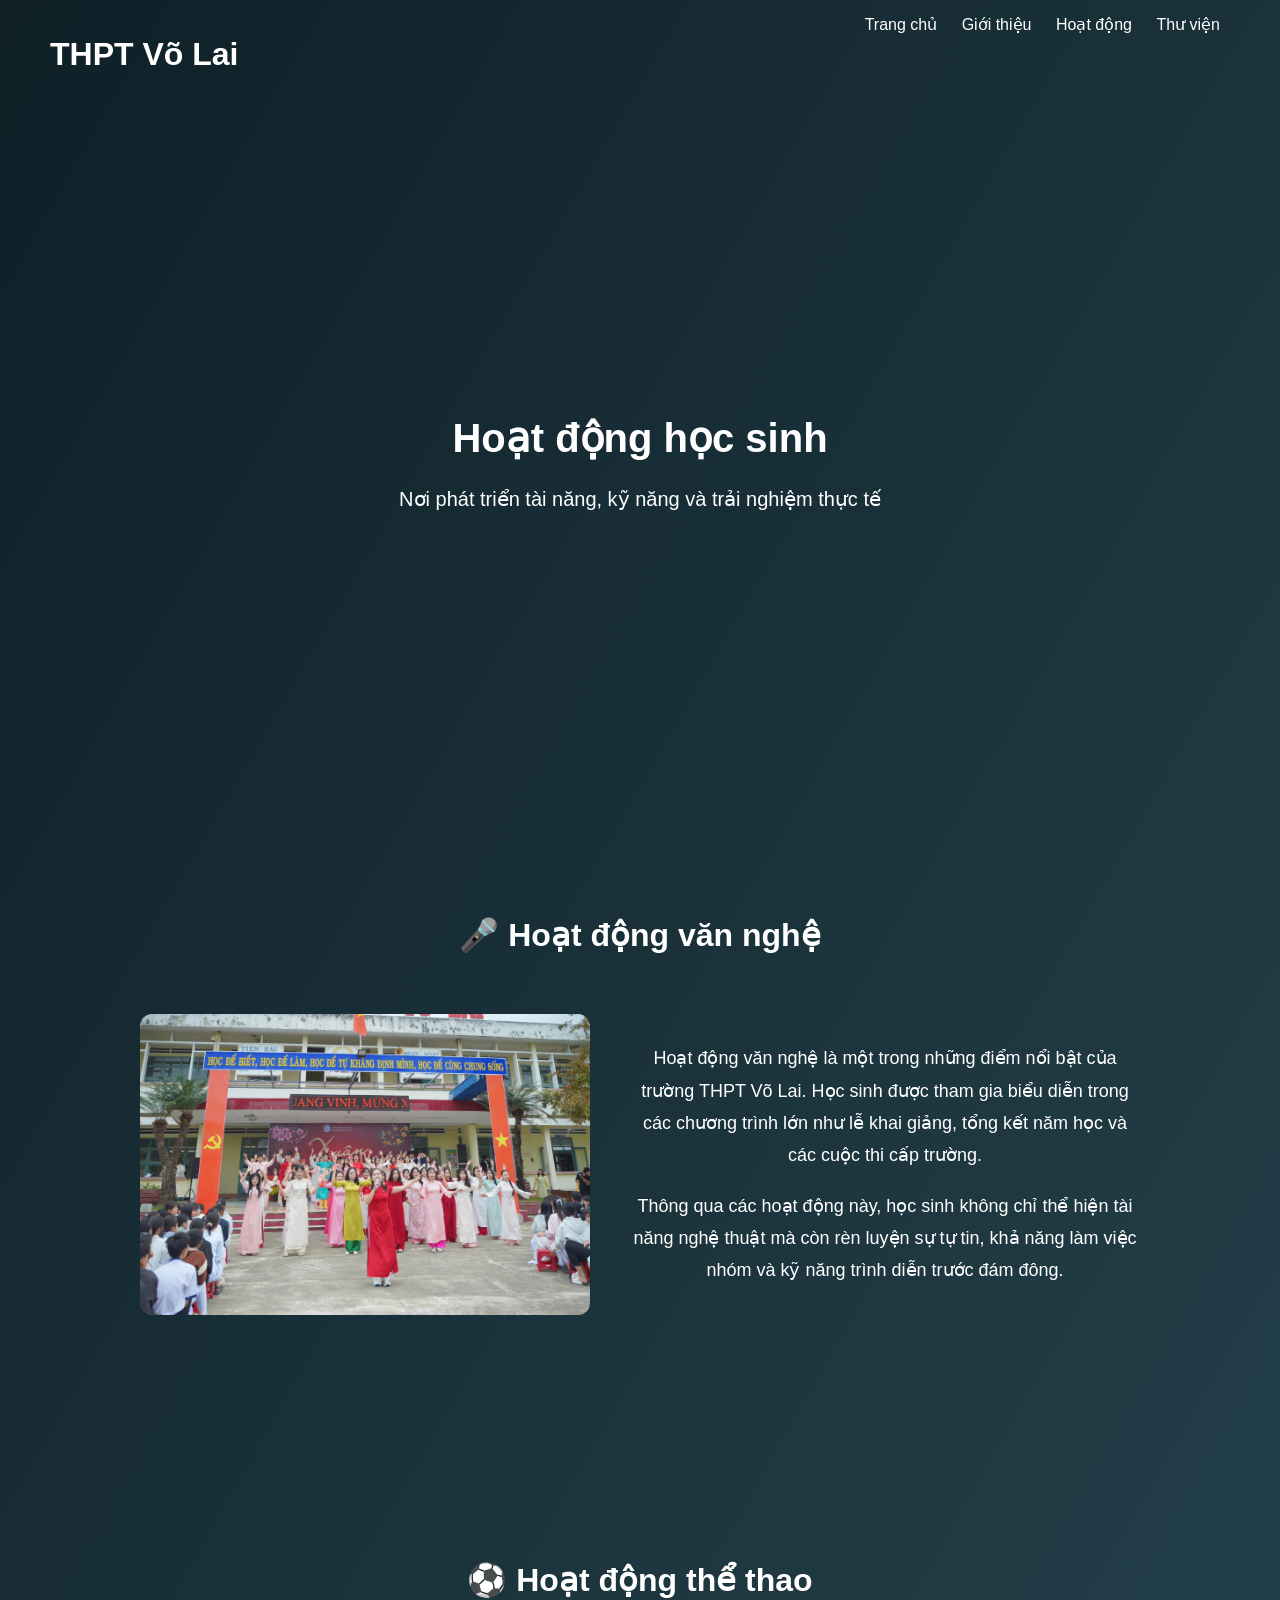
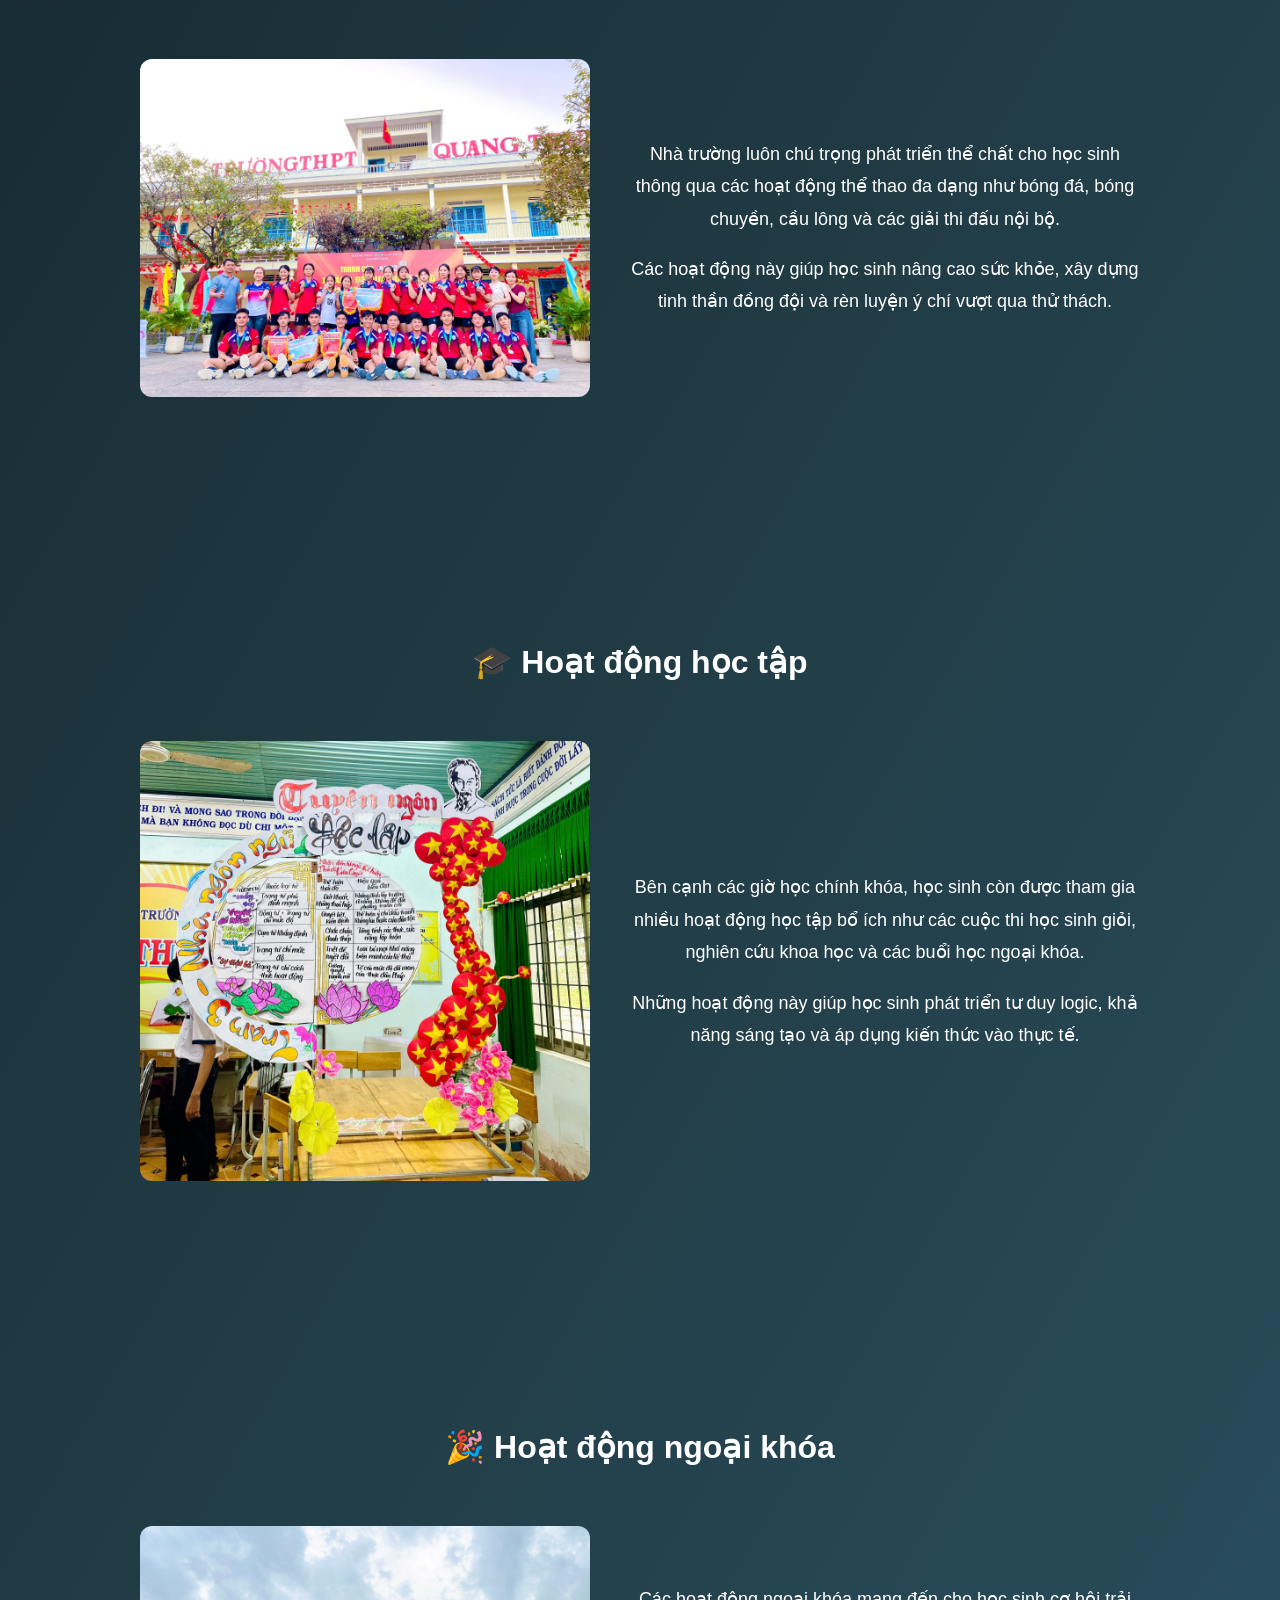
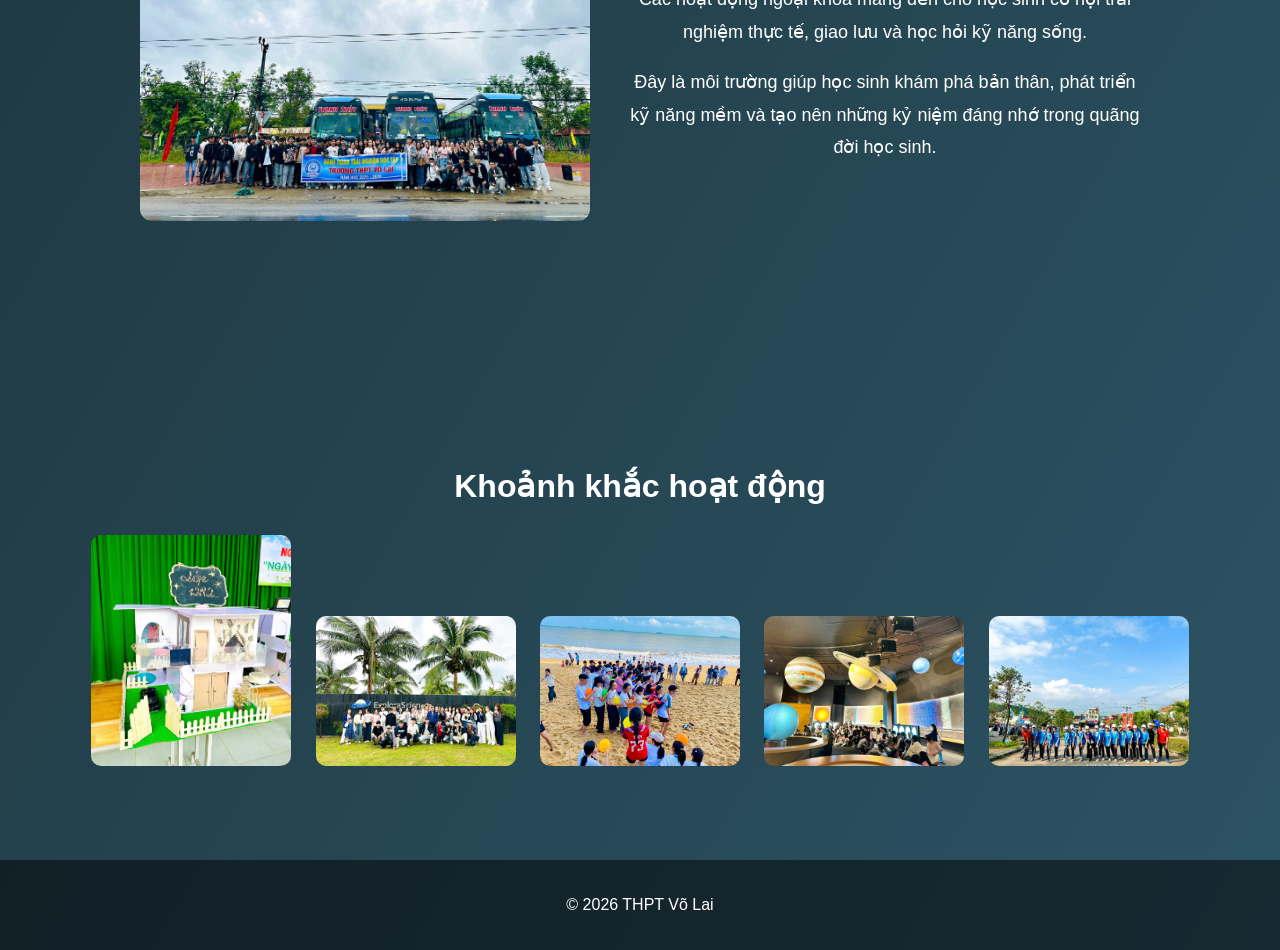
<file: activities.html>
<!DOCTYPE html>
<html lang="vi">
<head>
    <meta charset="UTF-8">
    <title>Hoạt động - THPT Võ Lai</title>
    <link rel="stylesheet" href="style.css">
</head>
<body>

<!-- HEADER -->
<header class="header">
    <h1>THPT Võ Lai</h1>
    <nav>
        <a href="index.html">Trang chủ</a>
        <a href="about.html">Giới thiệu</a>
        <a href="activities.html">Hoạt động</a>
        <a href="gallery.html">Thư viện</a>
    </nav>
</header>

<!-- HERO -->
<section class="hero" style="height: 60vh;">
    <div class="hero-content">
        <h2>Hoạt động học sinh</h2>
        <p>Nơi phát triển tài năng, kỹ năng và trải nghiệm thực tế</p>
    </div>
</section>

<!-- VĂN NGHỆ -->
<section class="reveal">
    <h2>🎤 Hoạt động văn nghệ</h2>

    <div class="activity-box">
        <img src="images/vn1.jpg">
        <div>
            <p>
                Hoạt động văn nghệ là một trong những điểm nổi bật của trường THPT Võ Lai. 
                Học sinh được tham gia biểu diễn trong các chương trình lớn như lễ khai giảng, 
                tổng kết năm học và các cuộc thi cấp trường.
            </p>

            <p>
                Thông qua các hoạt động này, học sinh không chỉ thể hiện tài năng nghệ thuật 
                mà còn rèn luyện sự tự tin, khả năng làm việc nhóm và kỹ năng trình diễn trước đám đông.
            </p>
        </div>
    </div>
</section>

<!-- THỂ THAO -->
<section class="reveal">
    <h2>⚽ Hoạt động thể thao</h2>

    <div class="activity-box reverse">
        <div>
            <p>
                Nhà trường luôn chú trọng phát triển thể chất cho học sinh thông qua các hoạt động thể thao đa dạng 
                như bóng đá, bóng chuyền, cầu lông và các giải thi đấu nội bộ.
            </p>

            <p>
                Các hoạt động này giúp học sinh nâng cao sức khỏe, xây dựng tinh thần đồng đội 
                và rèn luyện ý chí vượt qua thử thách.
            </p>
        </div>
        <img src="images/vn2.jpg">
    </div>
</section>

<!-- HỌC TẬP -->
<section class="reveal">
    <h2>🎓 Hoạt động học tập</h2>

    <div class="activity-box">
        <img src="images/vn3.jpg">
        <div>
            <p>
                Bên cạnh các giờ học chính khóa, học sinh còn được tham gia nhiều hoạt động học tập bổ ích 
                như các cuộc thi học sinh giỏi, nghiên cứu khoa học và các buổi học ngoại khóa.
            </p>

            <p>
                Những hoạt động này giúp học sinh phát triển tư duy logic, khả năng sáng tạo 
                và áp dụng kiến thức vào thực tế.
            </p>
        </div>
    </div>
</section>

<!-- NGOẠI KHÓA -->
<section class="reveal">
    <h2>🎉 Hoạt động ngoại khóa</h2>

    <div class="activity-box reverse">
        <div>
            <p>
                Các hoạt động ngoại khóa mang đến cho học sinh cơ hội trải nghiệm thực tế, 
                giao lưu và học hỏi kỹ năng sống.
            </p>

            <p>
                Đây là môi trường giúp học sinh khám phá bản thân, phát triển kỹ năng mềm 
                và tạo nên những kỷ niệm đáng nhớ trong quãng đời học sinh.
            </p>
        </div>
        <img src="images/vn4.jpg">
    </div>
</section>

<!-- GALLERY -->
<section class="reveal">
    <h2>Khoảnh khắc hoạt động</h2>

    <div class="gallery">
        <img src="images/vn5.jpg">
        <img src="images/vn6.jpg">
        <img src="images/vn7.jpg">
        <img src="images/vn8.jpg">
        <img src="images/vn9.jpg">
    </div>
</section>

<!-- FOOTER -->
<footer>
    <p>© 2026 THPT Võ Lai</p>
</footer>

<script src="script.js"></script>

</body>
</html>
</file>
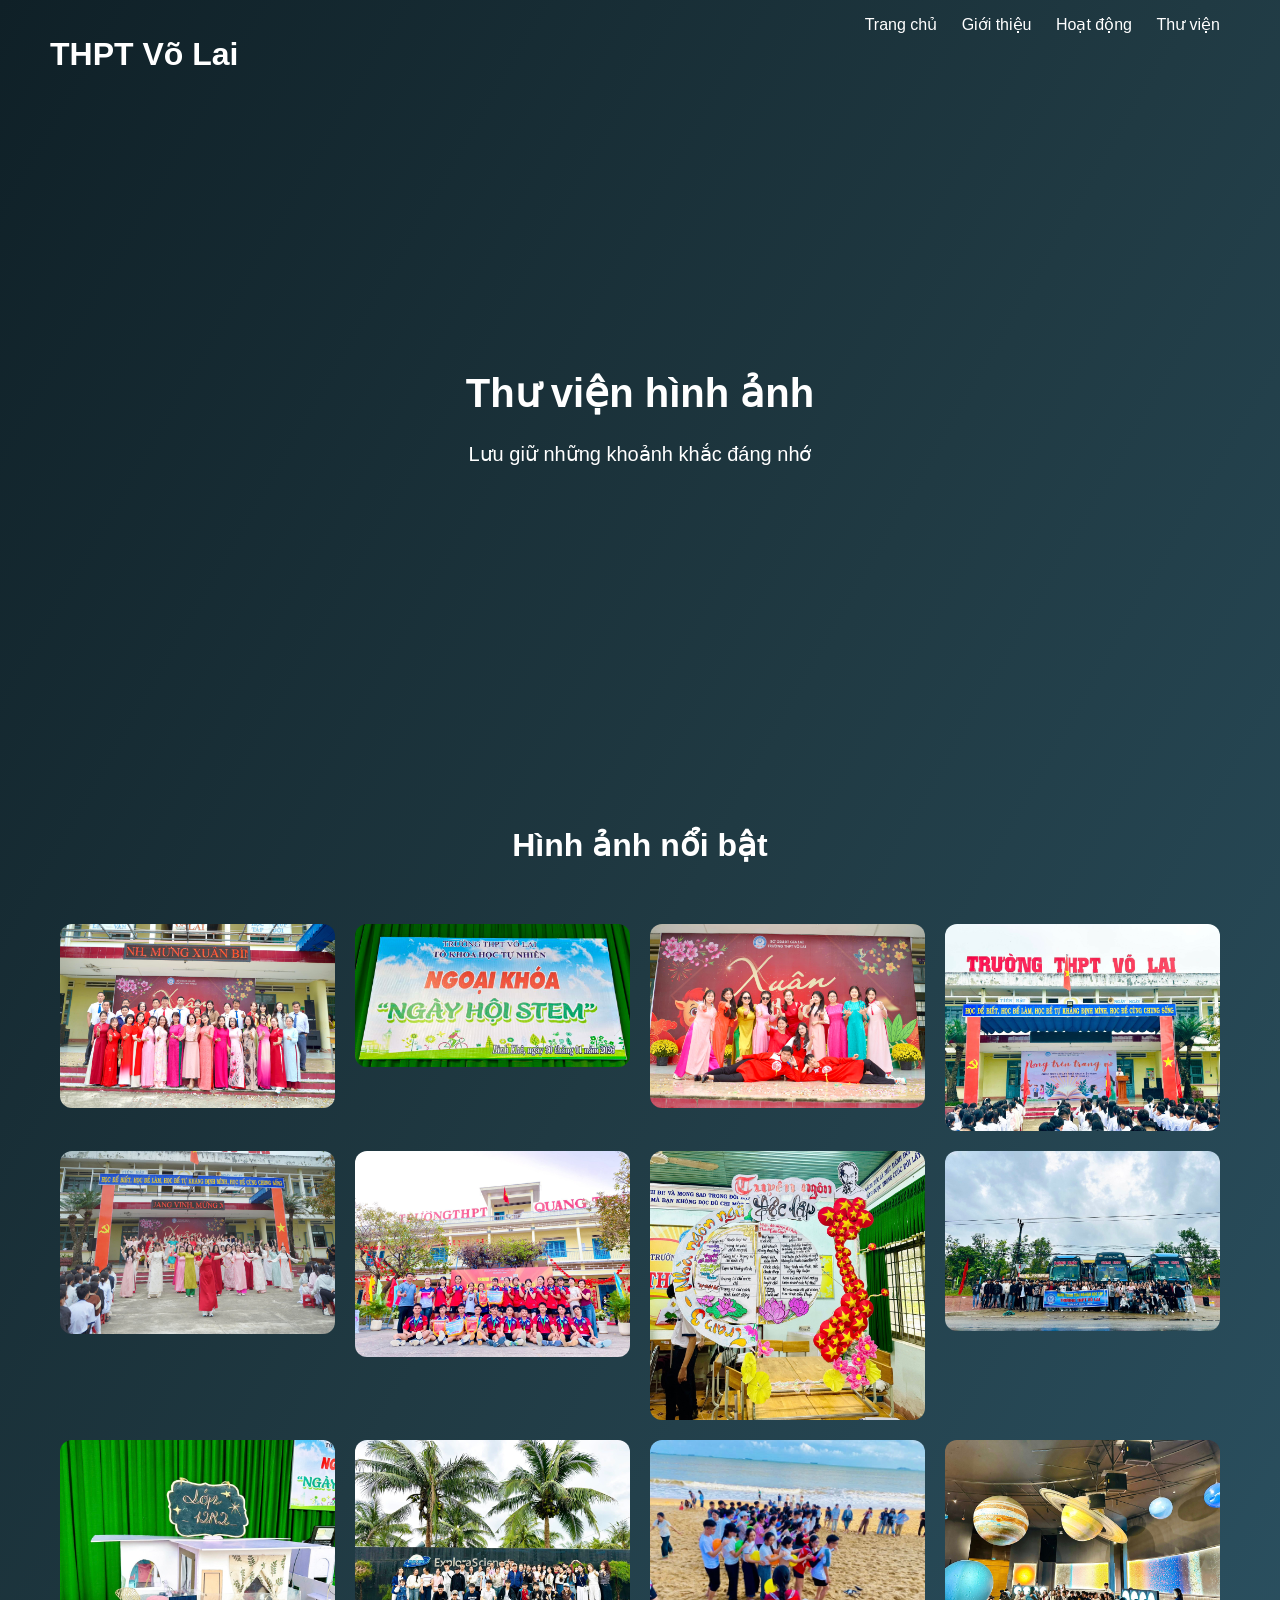
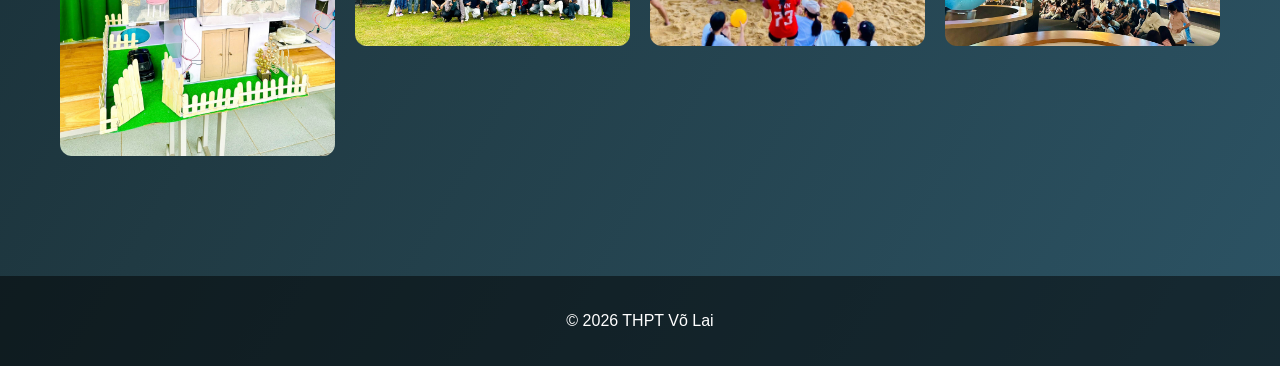
<file: gallery.html>
<!DOCTYPE html>
<html lang="vi">
<head>
    <meta charset="UTF-8">
    <title>Thư viện - THPT Võ Lai</title>
    <link rel="stylesheet" href="style.css">
</head>
<body>

<!-- HEADER -->
<header class="header">
    <h1>THPT Võ Lai</h1>
    <nav>
        <a href="index.html">Trang chủ</a>
        <a href="about.html">Giới thiệu</a>
        <a href="activities.html">Hoạt động</a>
        <a href="gallery.html">Thư viện</a>
    </nav>
</header>

<!-- HERO -->
<section class="hero" style="height: 50vh;">
    <div class="hero-content">
        <h2>Thư viện hình ảnh</h2>
        <p>Lưu giữ những khoảnh khắc đáng nhớ</p>
    </div>
</section>

<!-- GALLERY -->
<section class="reveal">
    <h2>Hình ảnh nổi bật</h2>

    <div class="gallery-grid">

        <img src="images/1.jpg" onclick="openImage(this)">
        <img src="images/g1.jpg" onclick="openImage(this)">
        <img src="images/g2.jpg" onclick="openImage(this)">
        <img src="images/g3.jpg" onclick="openImage(this)">
        <img src="images/vn1.jpg" onclick="openImage(this)">
        <img src="images/vn2.jpg" onclick="openImage(this)">
        <img src="images/vn3.jpg" onclick="openImage(this)">
        <img src="images/vn4.jpg" onclick="openImage(this)">
        <img src="images/vn5.jpg" onclick="openImage(this)">
        <img src="images/vn6.jpg" onclick="openImage(this)">
        <img src="images/vn7.jpg" onclick="openImage(this)">
        <img src="images/vn8.jpg" onclick="openImage(this)">

    </div>
</section>

<!-- MODAL PHÓNG TO -->
<div id="imgModal" class="modal" onclick="closeImage()">
    <img id="modalImg">
</div>

<!-- FOOTER -->
<footer>
    <p>© 2026 THPT Võ Lai</p>
</footer>

<script src="script.js"></script>

</body>
</html>
</file>
<file: style.css>
/* RESET */
body {
    margin: 0;
    font-family: Arial;
    color: white;
    overflow-x: hidden;
}

/* NỀN ĐỘNG (DARK MODE) */
body {
    background: linear-gradient(120deg, #0f2027, #203a43, #2c5364);
}

/* HEADER */
.header {
    display: flex;
    justify-content: space-between;
    padding: 15px 50px;
}

.header a {
    color: white;
    margin: 10px;
    text-decoration: none;
}

/* HERO */
.hero {
    height: 100vh;
    display: flex;
    justify-content: center;
    align-items: center;
}

.hero-content {
    text-align: center;
}

/* ẢNH CỔNG TRƯỜNG */
.school-gate {
    width: 7000px;
    max-width: 75%;
    display: block;
    margin: 0 auto 10px;

    animation: float 3s ease-in-out infinite;

    filter: drop-shadow(0 0 10px rgba(255,255,255,0.3));
}

/* HIỆU ỨNG LƠ LỬNG */
@keyframes float {
    0% { transform: translateY(0px); }
    50% { transform: translateY(-12px); }
    100% { transform: translateY(0px); }
}

/* TEXT ANIMATION */
.fade-in {
    opacity: 0;
    animation: fade 2s forwards;
}

.delay {
    animation-delay: 1s;
}

@keyframes fade {
    to { opacity: 1; }
}

/* BUTTON */
button {
    padding: 10px 20px;
    background: white;
    color: #0077cc;
    border: none;
    margin-top: 20px;
    cursor: pointer;
}

/* SECTION */
section {
    padding: 80px 20px;
    text-align: center;
}

/* ẢNH LỚN */
.big-img {
    width: 80%;
    margin-top: 20px;
    border-radius: 10px;
    object-fit: cover;
}
/* ROW */
.row {
    display: flex;
    align-items: center;
    gap: 20px;
    margin: 40px;
}

.row img {
    width: 40%;
    border-radius: 10px;
}

.row.reverse {
    flex-direction: row-reverse;
}

/* CARDS */
.cards {
    display: flex;
    justify-content: center;
    gap: 20px;
}

.card {
    padding: 20px;
    background: rgba(255,255,255,0.2);
    border-radius: 10px;
    transition: 0.3s;
}

.card:hover {
    transform: scale(1.1);
    background: white;
    color: #0077cc;
}

/* GALLERY */
.gallery img {
    width: 200px;
    margin: 10px;
    border-radius: 10px;
    transition: 0.3s;
}

.gallery img:hover {
    transform: scale(1.1);
}

/* STATS */
.stats {
    display: flex;
    justify-content: center;
    gap: 50px;
}

/* FOOTER */
footer {
    padding: 20px;
    text-align: center;
    background: rgba(0,0,0,0.5);
}

/* PARTICLES */
.particles {
    position: fixed;
    width: 100%;
    height: 100%;
    overflow: hidden;
    z-index: -1;
}

.particle {
    position: absolute;
    width: 6px;
    height: 6px;
    background: white;
    border-radius: 50%;
    opacity: 0.7;
    animation: fly linear infinite;
}

@keyframes fly {
    from {
        transform: translateY(100vh);
    }
    to {
        transform: translateY(-10vh);
    }
}

/* SÓNG */
.wave {
    position: fixed;
    bottom: 0;
    width: 200%;
    height: 150px;
    background: rgba(255,255,255,0.1);
    opacity: 0.5;
    border-radius: 100%;
    animation: waveMove 8s linear infinite;
    z-index: -1;
}

.wave2 {
    animation: waveMove 12s linear infinite reverse;
    opacity: 0.3;
}

@keyframes waveMove {
    from {
        transform: translateX(0);
    }
    to {
        transform: translateX(-50%);
    }
}

/* REVEAL */
.reveal {
    opacity: 0;
    transform: translateY(50px);
}

.reveal.active {
    opacity: 1;
    transform: translateY(0);
    transition: 1s;
}

/* RESPONSIVE */
@media (max-width: 768px) {
    .row {
        flex-direction: column;
    }

    .row.reverse {
        flex-direction: column;
    }

    .cards {
        flex-direction: column;
    }

    .stats {
        flex-direction: column;
    }
}

/* GALLERY THÀNH TÍCH */
.achievement-gallery {
    display: flex;
    justify-content: center;
    gap: 20px;
    margin-top: 20px;
    flex-wrap: wrap;
}

.achievement-gallery img {
    width: 250px;
    border-radius: 10px;
    transition: 0.3s;
}

.achievement-gallery img:hover {
    transform: scale(1.1);
}

.activity-box {
    display: flex;
    align-items: center;
    gap: 20px;
    margin: 40px;
}

.activity-box img {
    width: 40%;
    border-radius: 10px;
}

.activity-box.reverse {
    flex-direction: row-reverse;
}

/* CHỮ TO RÕ HƠN */
section h2 {
    font-size: 32px;
    margin-bottom: 20px;
}

section p {
    font-size: 18px;
    line-height: 1.8;
}

/* BOX HOẠT ĐỘNG TO HƠN */
.activity-box {
    display: flex;
    align-items: center;
    gap: 40px;
    margin: 60px auto;
    max-width: 1000px;
}

/* ẢNH TO HƠN */
.activity-box img {
    width: 45%;
    border-radius: 12px;
}

/* TEXT CHI TIẾT */
.activity-box div {
    width: 55%;
}

/* TIÊU ĐỀ ĐẸP */
.hero h2 {
    font-size: 40px;
}

.hero p {
    font-size: 20px;
}

/* GRID GALLERY */
.gallery-grid {
    display: grid;
    grid-template-columns: repeat(auto-fit, minmax(250px, 1fr));
    gap: 20px;
    padding: 40px;
}

/* ẢNH */
.gallery-grid img {
    width: 100%;
    border-radius: 12px;
    cursor: pointer;
    transition: 0.3s;
}

.gallery-grid img:hover {
    transform: scale(1.05);
}

/* MODAL PHÓNG TO */
.modal {
    display: none;
    position: fixed;
    z-index: 999;
    padding-top: 50px;
    left: 0;
    top: 0;
    width: 100%;
    height: 100%;
    background: rgba(0,0,0,0.9);
    text-align: center;
}

.modal img {
    max-width: 80%;
    max-height: 80%;
    border-radius: 10px;
}
.creator {
    text-align: center;
    margin-top: 40px;
    margin-bottom: 10px;
    font-size: 16px;
    color: #aaa;
}
</file>
